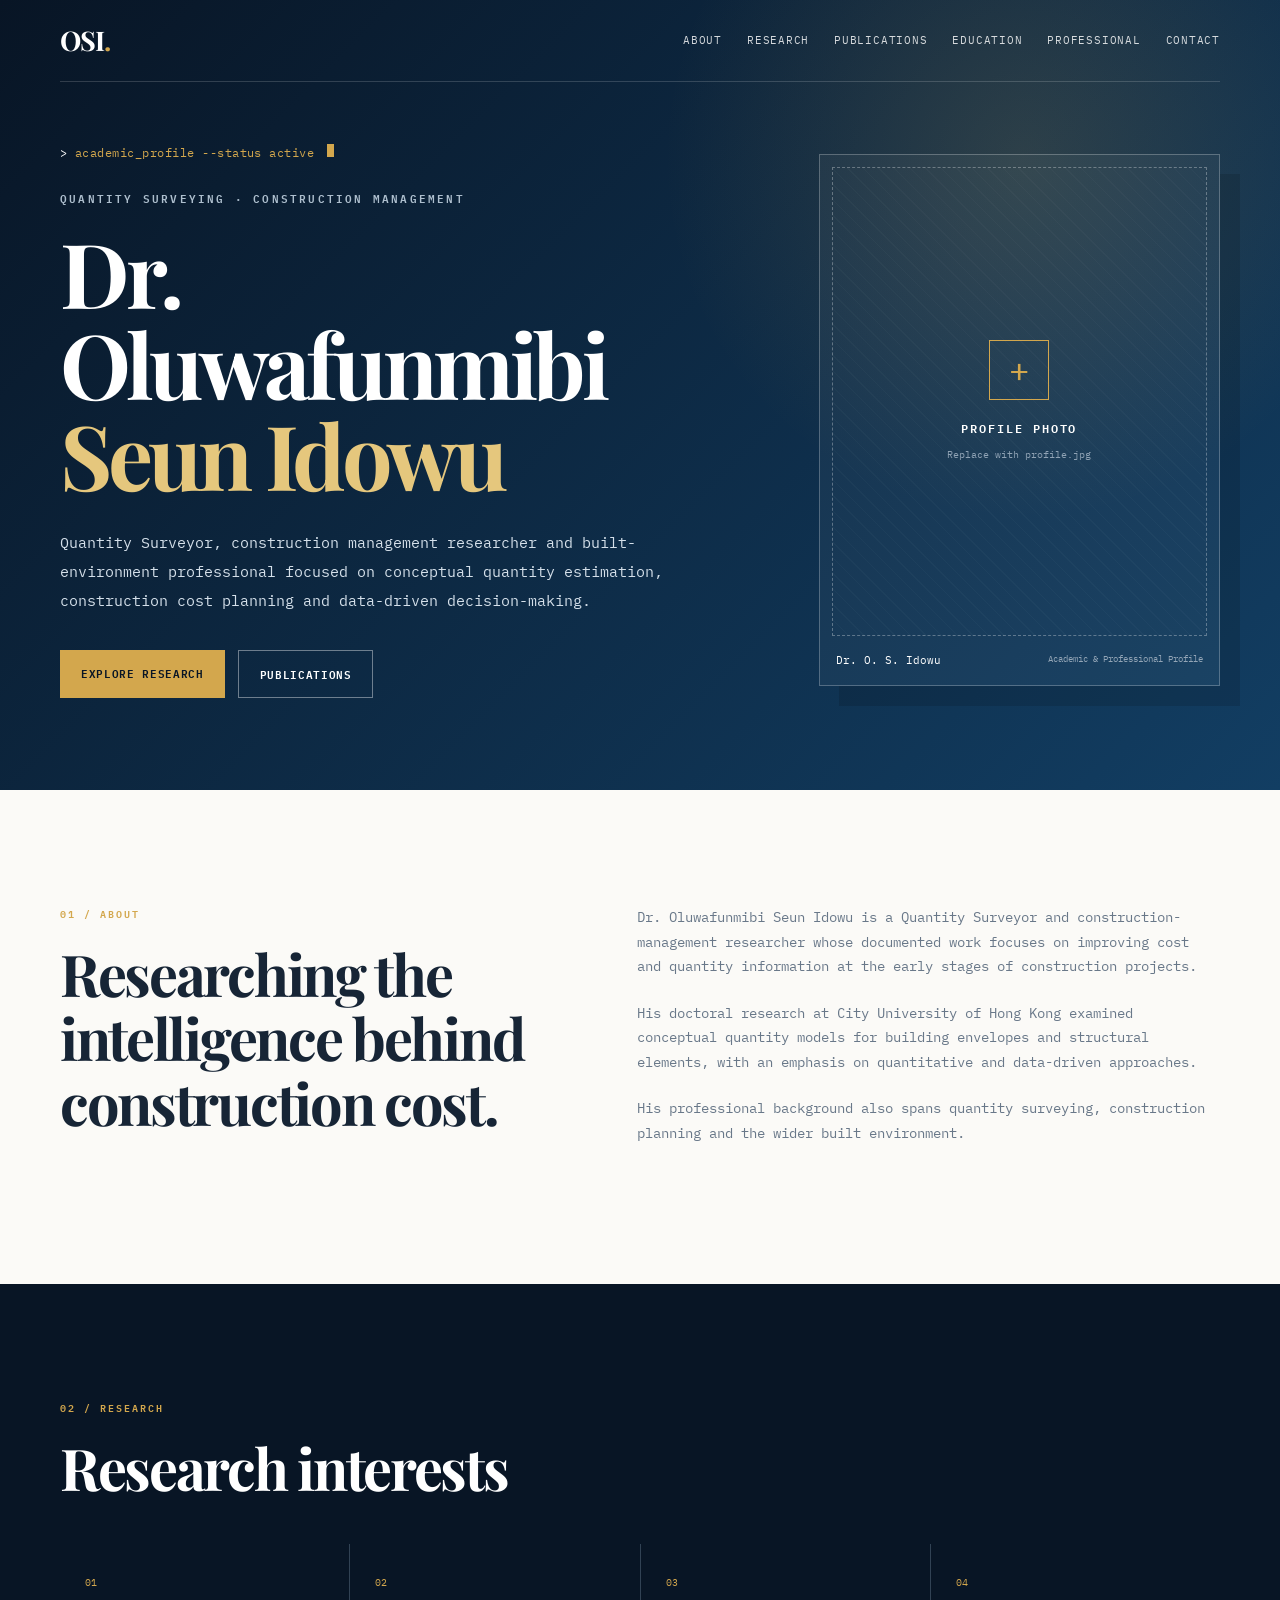
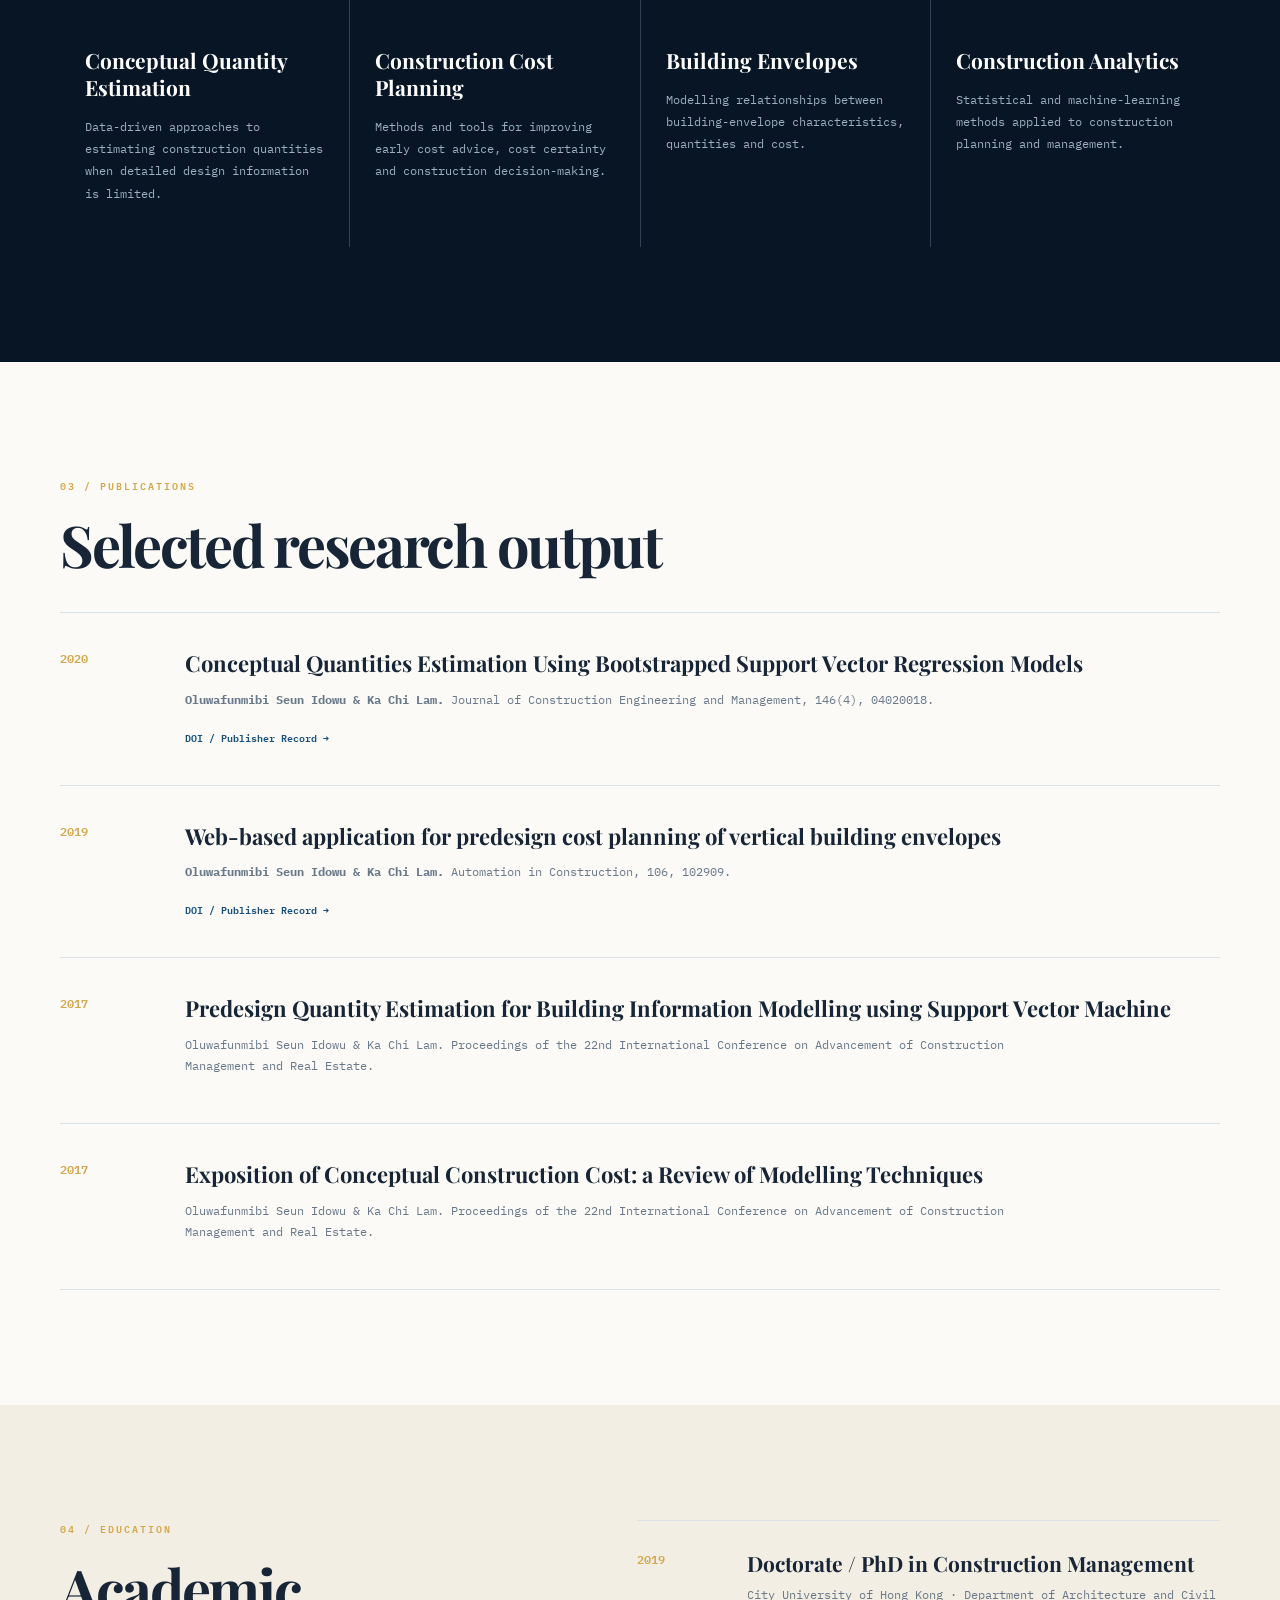
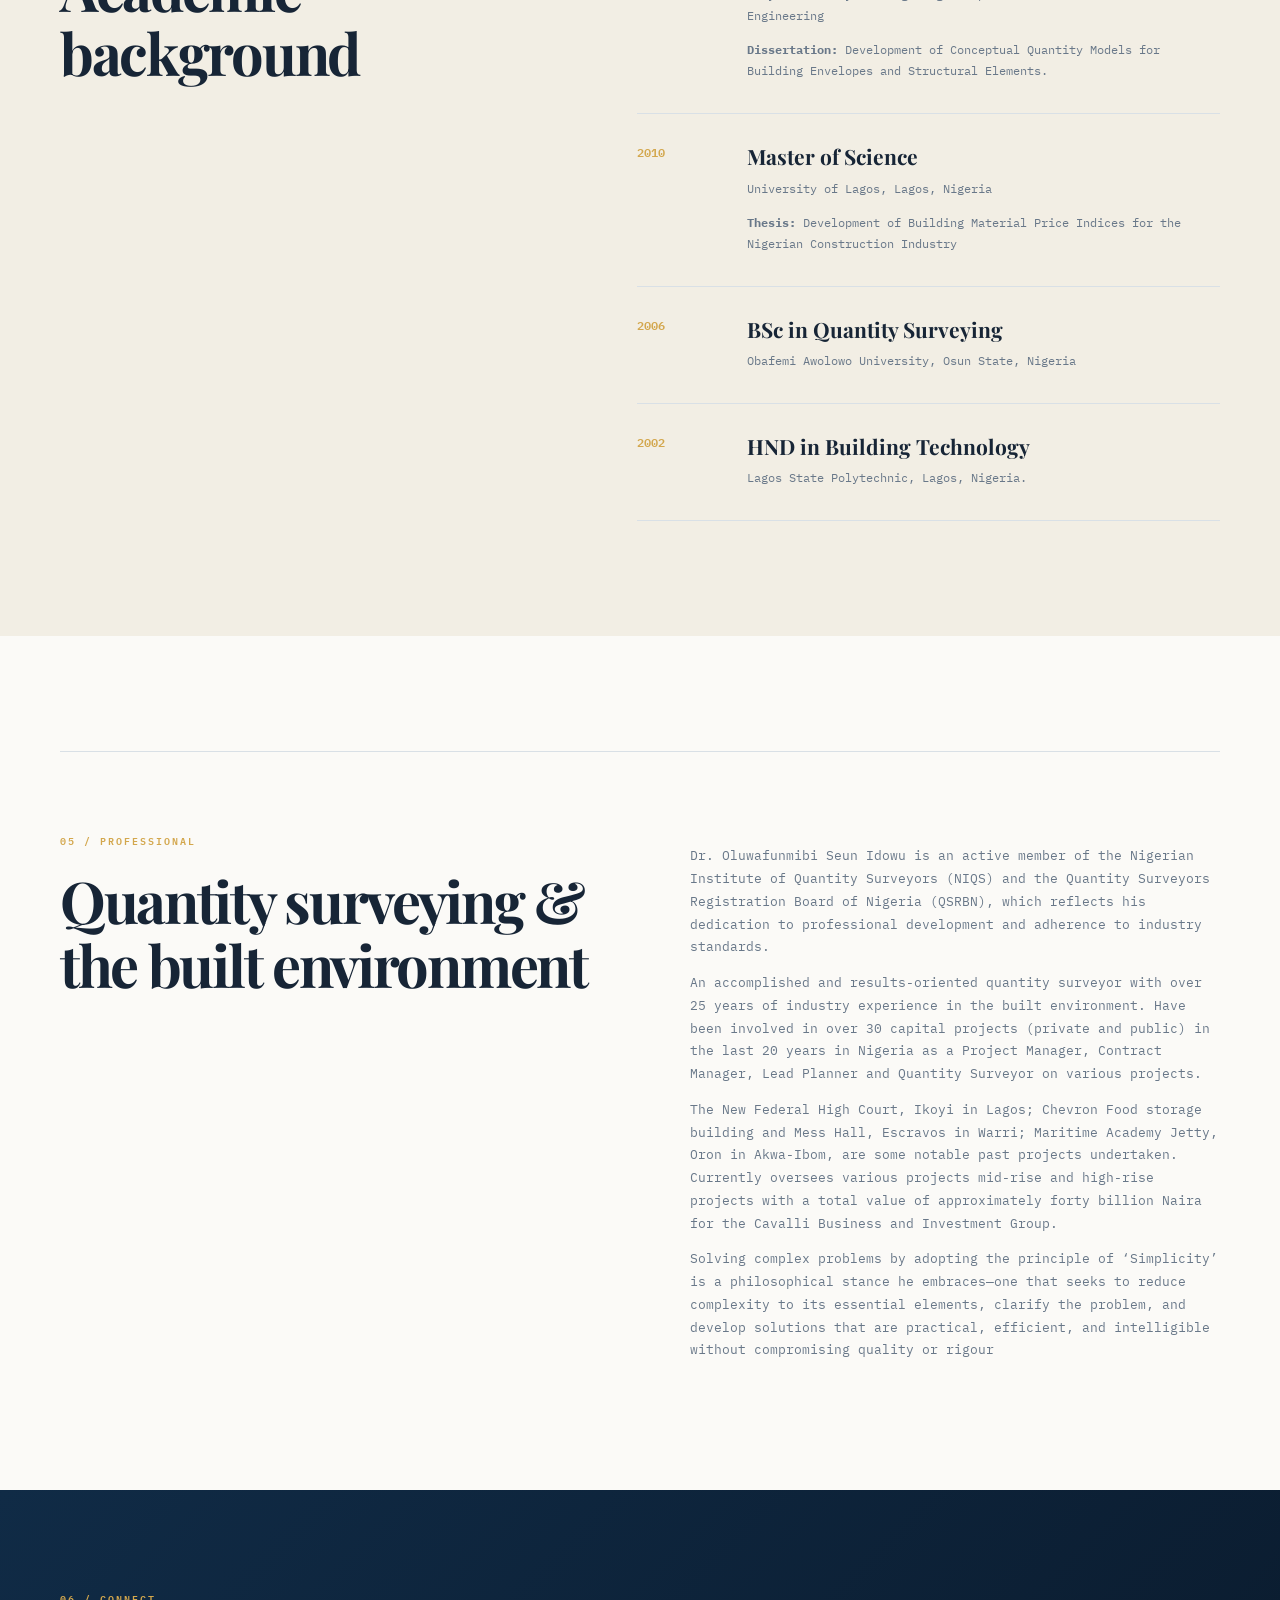
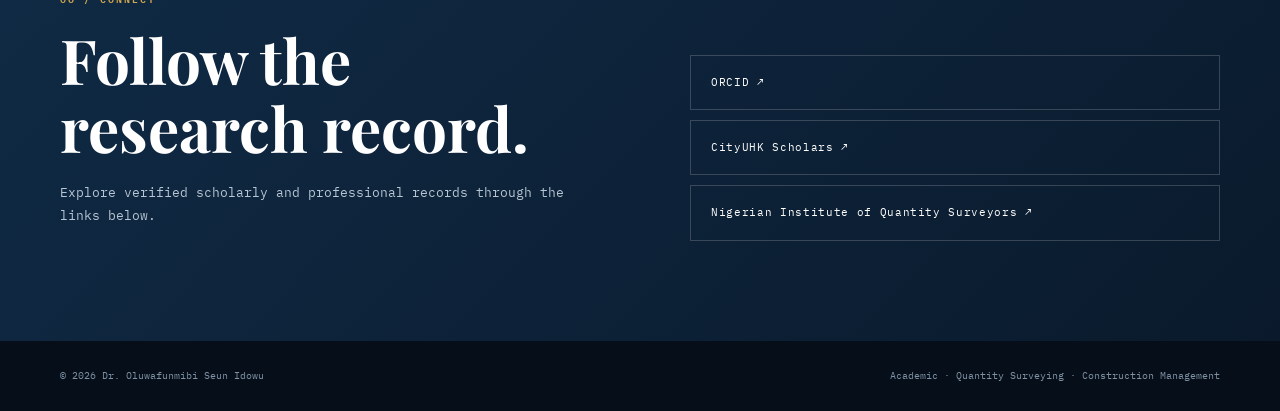
<file: index.html>
<!DOCTYPE html>
<html lang="en">
<head>
    <meta charset="UTF-8">
    <meta name="viewport" content="width=device-width, initial-scale=1.0">

    <meta name="description"
          content="Dr. Oluwafunmibi Seun Idowu — Quantity Surveyor, construction management researcher and built-environment professional.">

    <title>Dr. Oluwafunmibi Seun Idowu | Academic Profile</title>

    <!-- Google Fonts -->
    <link rel="preconnect" href="https://fonts.googleapis.com">
    <link rel="preconnect" href="https://fonts.gstatic.com" crossorigin>

    <link href="https://fonts.googleapis.com/css2?family=IBM+Plex+Mono:wght@400;500;600&family=Playfair+Display:wght@500;600;700&display=swap"
          rel="stylesheet">

    <link rel="stylesheet" href="styles.css">
</head>

<body>

<!-- =========================================================
     NAVIGATION
========================================================= -->

<header class="site-header">

    <div class="container nav">

        <a href="#home" class="logo">
            OSI<span>.</span>
        </a>

        <nav class="navigation">

            <a href="#about">About</a>
            <a href="#research">Research</a>
            <a href="#publications">Publications</a>
            <a href="#education">Education</a>
            <a href="#professional">Professional</a>
            <a href="#contact">Contact</a>

        </nav>

    </div>

</header>


<!-- =========================================================
     HERO
========================================================= -->

<section id="home" class="hero">

    <div class="container hero-grid">

        <div class="hero-content">

            <div class="terminal">
                <span class="terminal-symbol">&gt;</span>
                academic_profile --status active
                <span class="cursor"></span>
            </div>

            <p class="eyebrow">
                QUANTITY SURVEYING · CONSTRUCTION MANAGEMENT
            </p>

            <h1>
                Dr. Oluwafunmibi
                <span>Seun Idowu</span>
            </h1>

            <p class="hero-description">

                Quantity Surveyor, construction management researcher and
                built-environment professional focused on conceptual quantity
                estimation, construction cost planning and data-driven
                decision-making.

            </p>

            <div class="hero-buttons">

                <a href="#research" class="button button-primary">
                    Explore Research
                </a>

                <a href="#publications" class="button button-secondary">
                    Publications
                </a>

            </div>

        </div>


        <!-- PROFILE IMAGE -->

        <div class="profile-wrapper">

            <div class="profile-card">

                <!--
                    TO ADD YOUR PHOTO:

                    1. Put your image in the same folder as this file.
                    2. Rename it to "profile.jpg".
                    3. Replace the placeholder below with:

                    <img src="profile.jpg"
                         alt="Dr. Oluwafunmibi Seun Idowu"
                         class="profile-image">
                -->

                <div class="photo-placeholder">

                    <div class="photo-plus">
                        +
                    </div>

                    <div class="photo-title">
                        PROFILE PHOTO
                    </div>

                    <div class="photo-subtitle">
                        Replace with profile.jpg
                    </div>

                </div>

                <div class="profile-caption">

                    <span>
                        Dr. O. S. Idowu
                    </span>

                    <small>
                        Academic &amp; Professional Profile
                    </small>

                </div>

            </div>

        </div>

    </div>

</section>


<!-- =========================================================
     ABOUT
========================================================= -->

<section id="about" class="section">

    <div class="container section-grid">

        <div class="section-heading">

            <p class="section-number">
                01 / ABOUT
            </p>

            <h2>
                Researching the intelligence behind construction cost.
            </h2>

        </div>


        <div class="section-text">

            <p>
                Dr. Oluwafunmibi Seun Idowu is a Quantity Surveyor and
                construction-management researcher whose documented work
                focuses on improving cost and quantity information at the
                early stages of construction projects.
            </p>

            <p>
                His doctoral research at City University of Hong Kong examined
                conceptual quantity models for building envelopes and
                structural elements, with an emphasis on quantitative and
                data-driven approaches.
            </p>

            <p>
                His professional background also spans quantity surveying,
                construction planning and the wider built environment.
            </p>

        </div>

    </div>

</section>


<!-- =========================================================
     RESEARCH
========================================================= -->

<section id="research" class="section research-section">

    <div class="container">

        <p class="section-number">
            02 / RESEARCH
        </p>

        <h2>
            Research interests
        </h2>


        <div class="research-grid">


            <article class="research-card">

                <div class="research-number">
                    01
                </div>

                <h3>
                    Conceptual Quantity Estimation
                </h3>

                <p>
                    Data-driven approaches to estimating construction
                    quantities when detailed design information is limited.
                </p>

            </article>


            <article class="research-card">

                <div class="research-number">
                    02
                </div>

                <h3>
                    Construction Cost Planning
                </h3>

                <p>
                    Methods and tools for improving early cost advice,
                    cost certainty and construction decision-making.
                </p>

            </article>


            <article class="research-card">

                <div class="research-number">
                    03
                </div>

                <h3>
                    Building Envelopes
                </h3>

                <p>
                    Modelling relationships between building-envelope
                    characteristics, quantities and cost.
                </p>

            </article>


            <article class="research-card">

                <div class="research-number">
                    04
                </div>

                <h3>
                    Construction Analytics
                </h3>

                <p>
                    Statistical and machine-learning methods applied to
                    construction planning and management.
                </p>

            </article>

        </div>

    </div>

</section>


<!-- =========================================================
     PUBLICATIONS
========================================================= -->

<section id="publications" class="section">

    <div class="container">

        <p class="section-number">
            03 / PUBLICATIONS
        </p>

        <h2>
            Selected research output
        </h2>


        <div class="publication-list">


            <article class="publication">

                <div class="publication-year">
                    2020
                </div>

                <div class="publication-content">

                    <h3>
                        Conceptual Quantities Estimation Using
                        Bootstrapped Support Vector Regression Models
                    </h3>

                    <p>
                        <strong>
                            Oluwafunmibi Seun Idowu &amp; Ka Chi Lam.
                        </strong>

                        Journal of Construction Engineering and Management,
                        146(4), 04020018.
                    </p>

                    <a href="https://doi.org/10.1061/(ASCE)CO.1943-7862.0001780"
                       target="_blank"
                       rel="noopener">
                        DOI / Publisher Record →
                    </a>

                </div>

            </article>


            <article class="publication">

                <div class="publication-year">
                    2019
                </div>

                <div class="publication-content">

                    <h3>
                        Web-based application for predesign cost planning
                        of vertical building envelopes
                    </h3>

                    <p>
                        <strong>
                            Oluwafunmibi Seun Idowu &amp; Ka Chi Lam.
                        </strong>

                        Automation in Construction, 106, 102909.
                    </p>

                    <a href="https://doi.org/10.1016/j.autcon.2019.102909"
                       target="_blank"
                       rel="noopener">
                        DOI / Publisher Record →
                    </a>

                </div>

            </article>


            <article class="publication">

                <div class="publication-year">
                    2017
                </div>

                <div class="publication-content">

                    <h3>
                        Predesign Quantity Estimation for Building
                        Information Modelling using Support Vector Machine
                    </h3>

                    <p>
                        Oluwafunmibi Seun Idowu &amp; Ka Chi Lam.
                        Proceedings of the 22nd International Conference
                        on Advancement of Construction Management and
                        Real Estate.
                    </p>

                </div>

            </article>


            <article class="publication">

                <div class="publication-year">
                    2017
                </div>

                <div class="publication-content">

                    <h3>
                        Exposition of Conceptual Construction Cost:
                        a Review of Modelling Techniques
                    </h3>

                    <p>
                        Oluwafunmibi Seun Idowu &amp; Ka Chi Lam.
                        Proceedings of the 22nd International Conference
                        on Advancement of Construction Management and
                        Real Estate.
                    </p>

                </div>

            </article>

        </div>

    </div>

</section>


<!-- =========================================================
     EDUCATION
========================================================= -->

<section id="education" class="section education-section">

    <div class="container section-grid">

        <div class="section-heading">

            <p class="section-number">
                04 / EDUCATION
            </p>

            <h2>
                Academic background
            </h2>

        </div>


        <div class="timeline">


            <div class="timeline-item">

                <div class="timeline-year">
                    2019
                </div>

                <div>

                    <h3>
                        Doctorate / PhD in Construction Management
                    </h3>

                    <p>
                        City University of Hong Kong · Department of
                        Architecture and Civil Engineering
                    </p>

                    <p class="thesis">

                        <strong>Dissertation:</strong>

                        Development of Conceptual Quantity Models for
                        Building Envelopes and Structural Elements.

                    </p>

                </div>

            </div>


            <div class="timeline-item">

                <div class="timeline-year">
                    2010
                </div>

                <div>

                    <h3>
                        Master of Science
                    </h3>

                    <p>
                        University of Lagos, Lagos, Nigeria
                    </p>

                    <p class="thesis">

                        <strong>Thesis:</strong>

                        Development of Building Material Price Indices for the Nigerian Construction Industry

                    </p>

                </div>

            </div>


            <div class="timeline-item">

                <div class="timeline-year">
                    2006
                </div>

                <div>

                    <h3>
                        BSc in Quantity Surveying
                    </h3>

                    <p>
                        Obafemi Awolowo University, Osun State, Nigeria
                    </p>

                </div>

            </div>


            <div class="timeline-item">

                <div class="timeline-year">
                    2002
                </div>

                <div>

                    <h3>
                        HND in Building Technology
                    </h3>

                    <p>
                        Lagos State Polytechnic, Lagos, Nigeria.
                    </p>

                </div>

            </div>


        </div>

    </div>

</section>


<!-- =========================================================
     PROFESSIONAL
========================================================= -->

<section id="professional" class="section">

    <div class="container professional-grid">

        <div>

            <p class="section-number">
                05 / PROFESSIONAL
            </p>

            <h2>
                Quantity surveying &amp; the built environment
            </h2>

        </div>


        <div class="professional-text">

            <p>
                Dr. Oluwafunmibi Seun Idowu is an active member of the Nigerian Institute of Quantity Surveyors (NIQS)
                and the Quantity Surveyors Registration Board of Nigeria (QSRBN), which reflects his dedication to professional development 
                and adherence to industry standards.
            </p>

            <p>
                An accomplished and results-oriented quantity surveyor with over 25 years of industry experience in the built environment.
                Have been involved in over 30 capital projects (private and public) in the last 20 years in Nigeria as a Project Manager, 
                Contract Manager, Lead Planner and Quantity Surveyor on various projects. 
            </p>

            <p>
                The New Federal High Court, Ikoyi in Lagos; Chevron Food storage building and Mess Hall, Escravos in Warri; 
                Maritime Academy Jetty, Oron in Akwa-Ibom, are some notable past projects undertaken. 
                Currently oversees various projects mid-rise and high-rise projects with a total value of approximately forty billion Naira 
                for the Cavalli Business and Investment Group. 
            </p>

            <p>
                Solving complex problems by adopting the principle of ‘Simplicity’ is a philosophical stance 
                he embraces—one that seeks to reduce complexity to its essential elements, clarify the problem, 
                and develop solutions that are practical, efficient, and intelligible without compromising quality or rigour
            </p>

        </div>

    </div>

</section>


<!-- =========================================================
     CONTACT
========================================================= -->

<section id="contact" class="contact-section">

    <div class="container contact-grid">

        <div>

            <p class="section-number">
                06 / CONNECT
            </p>

            <h2>
                Follow the research record.
            </h2>

            <p>
                Explore verified scholarly and professional records
                through the links below.
            </p>

        </div>


        <div class="contact-links">

            <a href="https://orcid.org/0000-0002-5264-513X"
               target="_blank"
               rel="noopener">
                ORCID ↗
            </a>

            <a href="https://scholars.cityu.edu.hk/en/persons/osidowu2/"
               target="_blank"
               rel="noopener">
                CityUHK Scholars ↗
            </a>

            <a href="https://niqs.org.ng/"
               target="_blank"
               rel="noopener">
                Nigerian Institute of Quantity Surveyors ↗
            </a>

        </div>

    </div>

</section>


<!-- =========================================================
     FOOTER
========================================================= -->

<footer>

    <div class="container footer">

        <span>
            © <span id="year"></span>
            Dr. Oluwafunmibi Seun Idowu
        </span>

        <span>
            Academic · Quantity Surveying · Construction Management
        </span>

    </div>

</footer>


<script>

    document.getElementById("year").textContent =
        new Date().getFullYear();

</script>

</body>
</html>
</file>
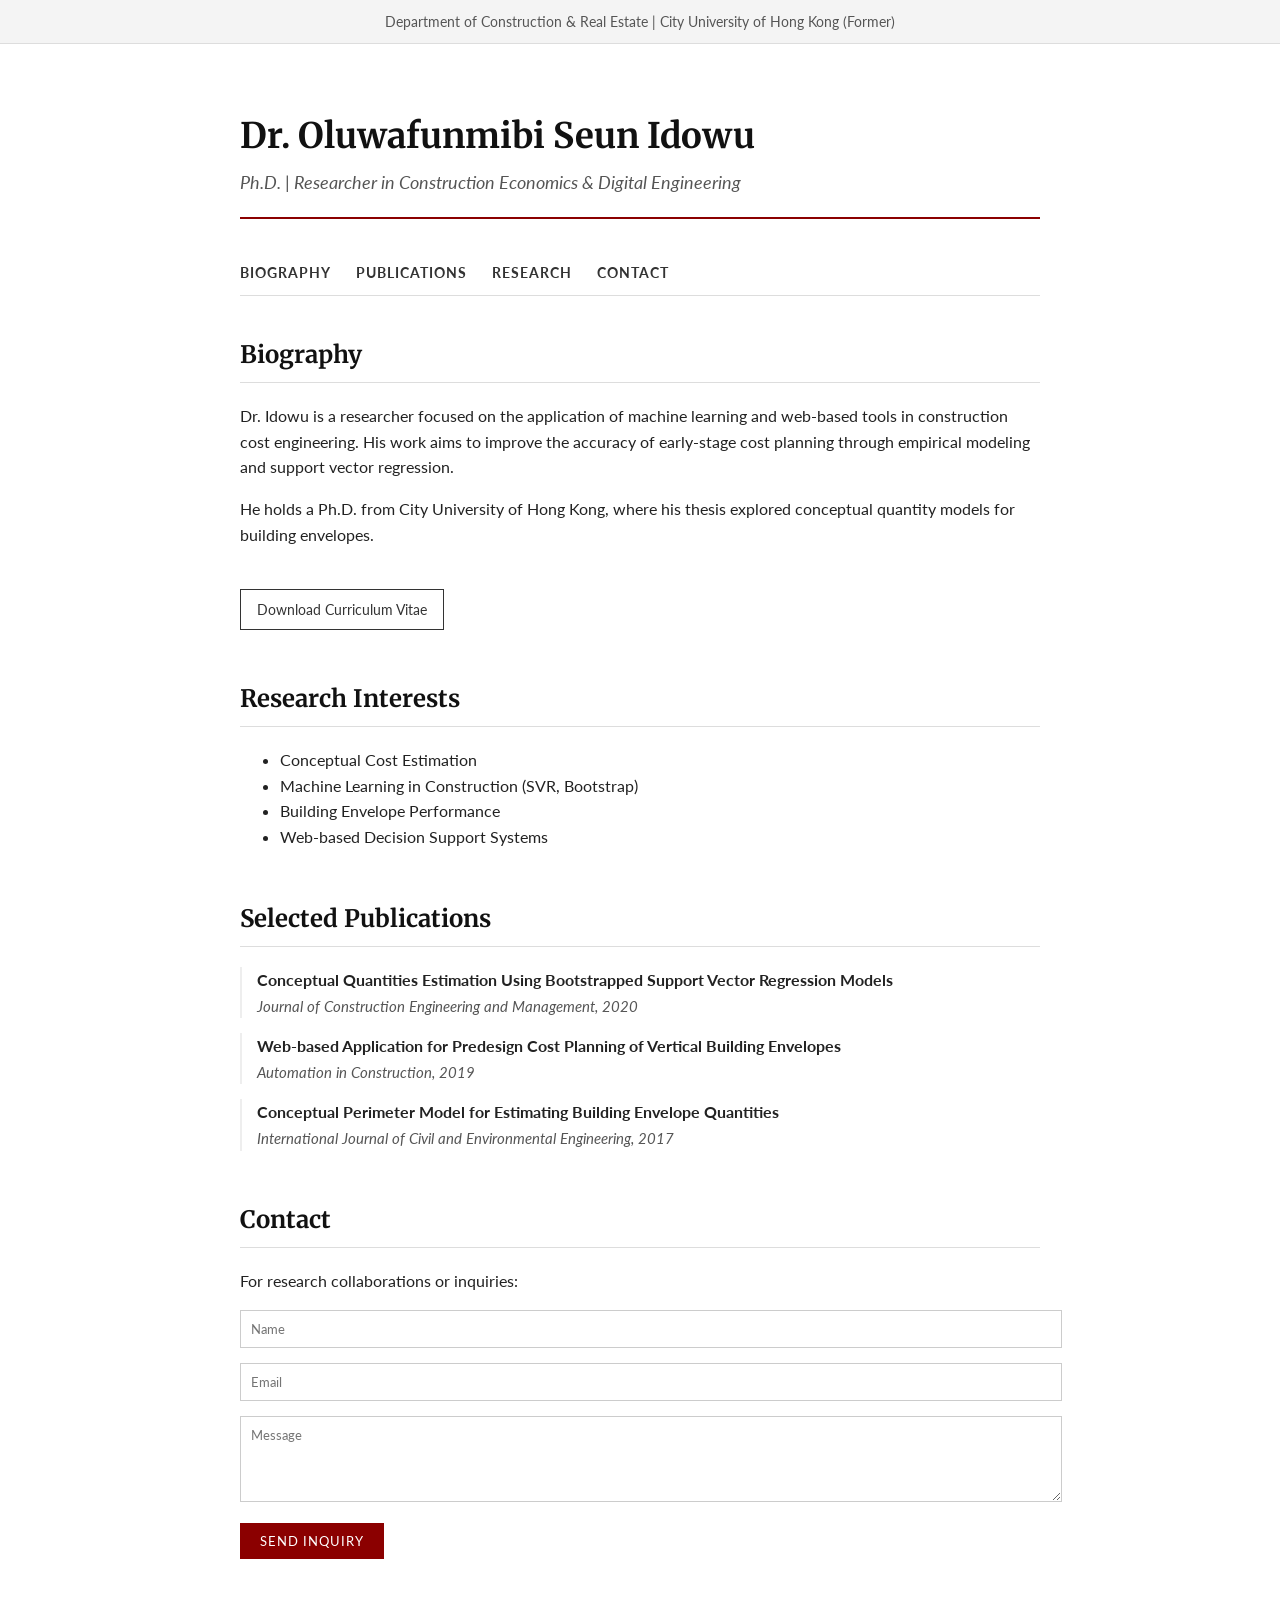
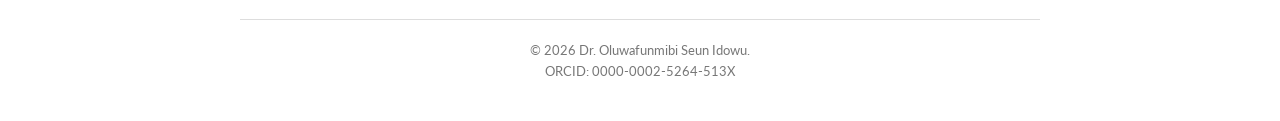
<file: 1index.html>
<!DOCTYPE html>
<html lang="en">
<head>
    <meta charset="UTF-8">
    <meta name="viewport" content="width=device-width, initial-scale=1.0">
    <title>Dr. Oluwafunmibi Seun Idowu</title>
    <link href="https://fonts.googleapis.com/css2?family=Merriweather:ital,wght@0,300;0,400;0,700;1,400&family=Lato:wght@300;400;700&display=swap" rel="stylesheet">
    <style>
        :root {
            --text-color: #222;
            --accent-color: #8b0000; /* Deep Academic Red */
            --bg-color: #fff;
            --border-color: #ddd;
        }

        body {
            font-family: 'Lato', sans-serif;
            color: var(--text-color);
            background: var(--bg-color);
            line-height: 1.6;
            margin: 0;
            padding: 0;
        }

        h1, h2, h3 {
            font-family: 'Merriweather', serif;
            color: #111;
        }

        /* Simple Top Bar */
        .top-bar {
            background: #f4f4f4;
            border-bottom: 1px solid var(--border-color);
            padding: 10px 0;
            text-align: center;
            font-size: 0.9em;
            color: #555;
        }

        .container {
            max-width: 800px; /* Narrower for better reading */
            margin: 0 auto;
            padding: 40px 20px;
        }

        header {
            text-align: left;
            border-bottom: 2px solid var(--accent-color);
            padding-bottom: 20px;
            margin-bottom: 40px;
        }

        header h1 {
            font-size: 2.2em;
            margin-bottom: 5px;
        }

        header .subtitle {
            font-size: 1.1em;
            color: #555;
            font-style: italic;
        }

        nav {
            margin-bottom: 40px;
        }

        nav ul {
            list-style: none;
            padding: 0;
            display: flex;
            gap: 25px;
            border-bottom: 1px solid var(--border-color);
            padding-bottom: 10px;
        }

        nav a {
            text-decoration: none;
            color: #333;
            font-weight: bold;
            text-transform: uppercase;
            font-size: 0.85em;
            letter-spacing: 1px;
        }

        nav a:hover {
            color: var(--accent-color);
        }

        section {
            margin-bottom: 50px;
        }

        h2 {
            font-size: 1.5em;
            border-bottom: 1px solid var(--border-color);
            padding-bottom: 8px;
            margin-bottom: 20px;
        }

        .pub-list {
            list-style: none;
            padding: 0;
        }

        .pub-list li {
            margin-bottom: 15px;
            padding-left: 15px;
            border-left: 2px solid #eee;
        }

        .pub-title {
            font-weight: bold;
            display: block;
        }

        .pub-journal {
            font-style: italic;
            color: #555;
            font-size: 0.95em;
        }

        .btn-classic {
            display: inline-block;
            border: 1px solid #333;
            padding: 8px 16px;
            text-decoration: none;
            color: #333;
            font-size: 0.9em;
            transition: all 0.2s;
        }

        .btn-classic:hover {
            background: #333;
            color: white;
        }

        form input, form textarea {
            width: 100%;
            padding: 10px;
            margin-bottom: 15px;
            border: 1px solid #ccc;
            font-family: 'Lato', sans-serif;
        }

        form button {
            background: var(--accent-color);
            color: white;
            border: none;
            padding: 10px 20px;
            cursor: pointer;
            font-family: 'Lato', sans-serif;
            text-transform: uppercase;
            font-size: 0.8em;
            letter-spacing: 1px;
        }

        footer {
            text-align: center;
            font-size: 0.8em;
            color: #777;
            margin-top: 60px;
            padding-top: 20px;
            border-top: 1px solid var(--border-color);
        }
    </style>
</head>
<body>

    <div class="top-bar">
        Department of Construction & Real Estate | City University of Hong Kong (Former)
    </div>

    <div class="container">
        <header>
            <h1>Dr. Oluwafunmibi Seun Idowu</h1>
            <div class="subtitle">Ph.D. | Researcher in Construction Economics & Digital Engineering</div>
        </header>
        
        <nav>
            <ul>
                <li><a href="#about">Biography</a></li>
                <li><a href="#publications">Publications</a></li>
                <li><a href="#research">Research</a></li>
                <li><a href="#contact">Contact</a></li>
            </ul>
        </nav>
        
        <section id="about">
            <h2>Biography</h2>
            <p>Dr. Idowu is a researcher focused on the application of machine learning and web-based tools in construction cost engineering. His work aims to improve the accuracy of early-stage cost planning through empirical modeling and support vector regression.</p>
            <p>He holds a Ph.D. from City University of Hong Kong, where his thesis explored conceptual quantity models for building envelopes.</p>
            <br>
            <a href="#" class="btn-classic">Download Curriculum Vitae</a>
        </section>
        
        <section id="research">
            <h2>Research Interests</h2>
            <ul>
                <li>Conceptual Cost Estimation</li>
                <li>Machine Learning in Construction (SVR, Bootstrap)</li>
                <li>Building Envelope Performance</li>
                <li>Web-based Decision Support Systems</li>
            </ul>
        </section>

        <section id="publications">
            <h2>Selected Publications</h2>
            <ul class="pub-list">
                <li>
                    <span class="pub-title">Conceptual Quantities Estimation Using Bootstrapped Support Vector Regression Models</span>
                    <span class="pub-journal">Journal of Construction Engineering and Management, 2020</span>
                </li>
                <li>
                    <span class="pub-title">Web-based Application for Predesign Cost Planning of Vertical Building Envelopes</span>
                    <span class="pub-journal">Automation in Construction, 2019</span>
                </li>
                <li>
                    <span class="pub-title">Conceptual Perimeter Model for Estimating Building Envelope Quantities</span>
                    <span class="pub-journal">International Journal of Civil and Environmental Engineering, 2017</span>
                </li>
            </ul>
        </section>
        
        <section id="contact">
            <h2>Contact</h2>
            <p>For research collaborations or inquiries:</p>
            <form action="https://formspree.io/f/YOUR_FORM_ID" method="POST">
                <input type="text" name="name" placeholder="Name">
                <input type="email" name="email" placeholder="Email">
                <textarea name="message" rows="4" placeholder="Message"></textarea>
                <button type="submit">Send Inquiry</button>
            </form>
        </section>

        <footer>
            &copy; 2026 Dr. Oluwafunmibi Seun Idowu. 
            <br>ORCID: 0000-0002-5264-513X
        </footer>
    </div>

</body>
</html>
</file>
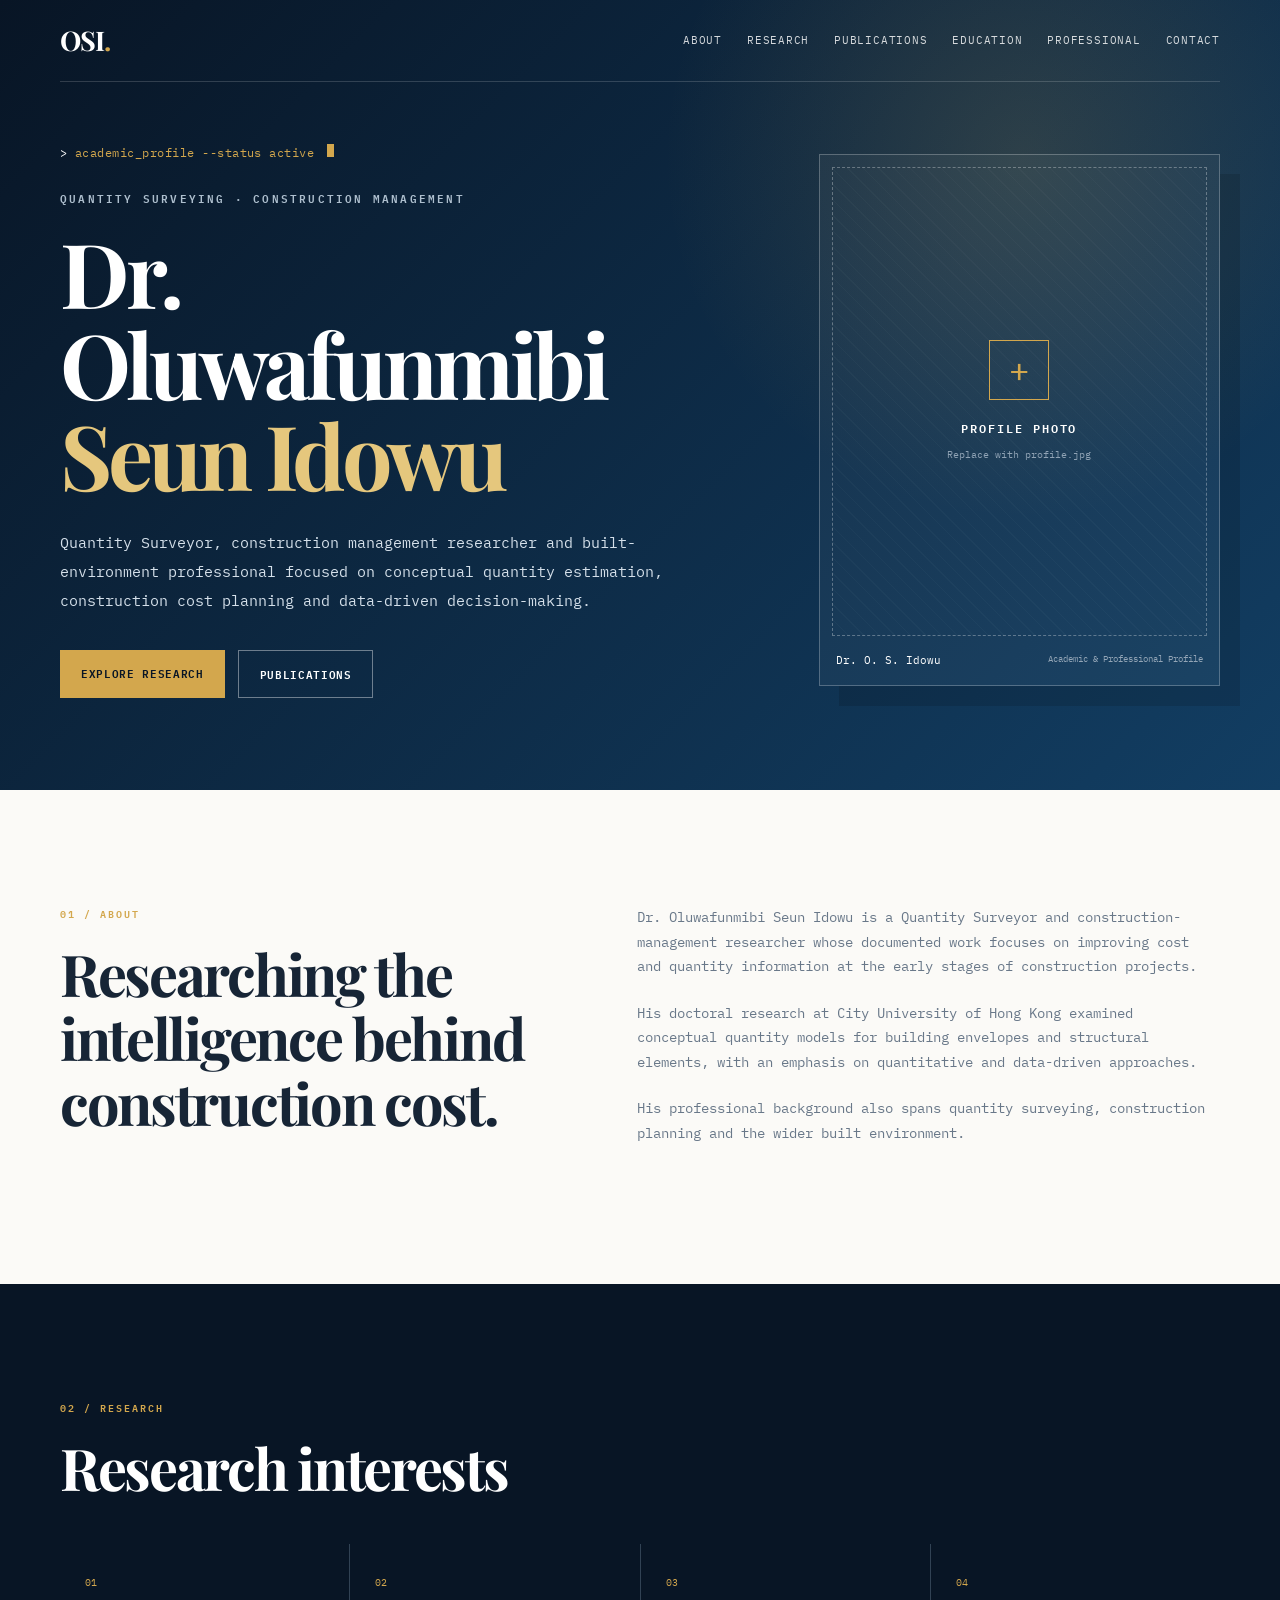
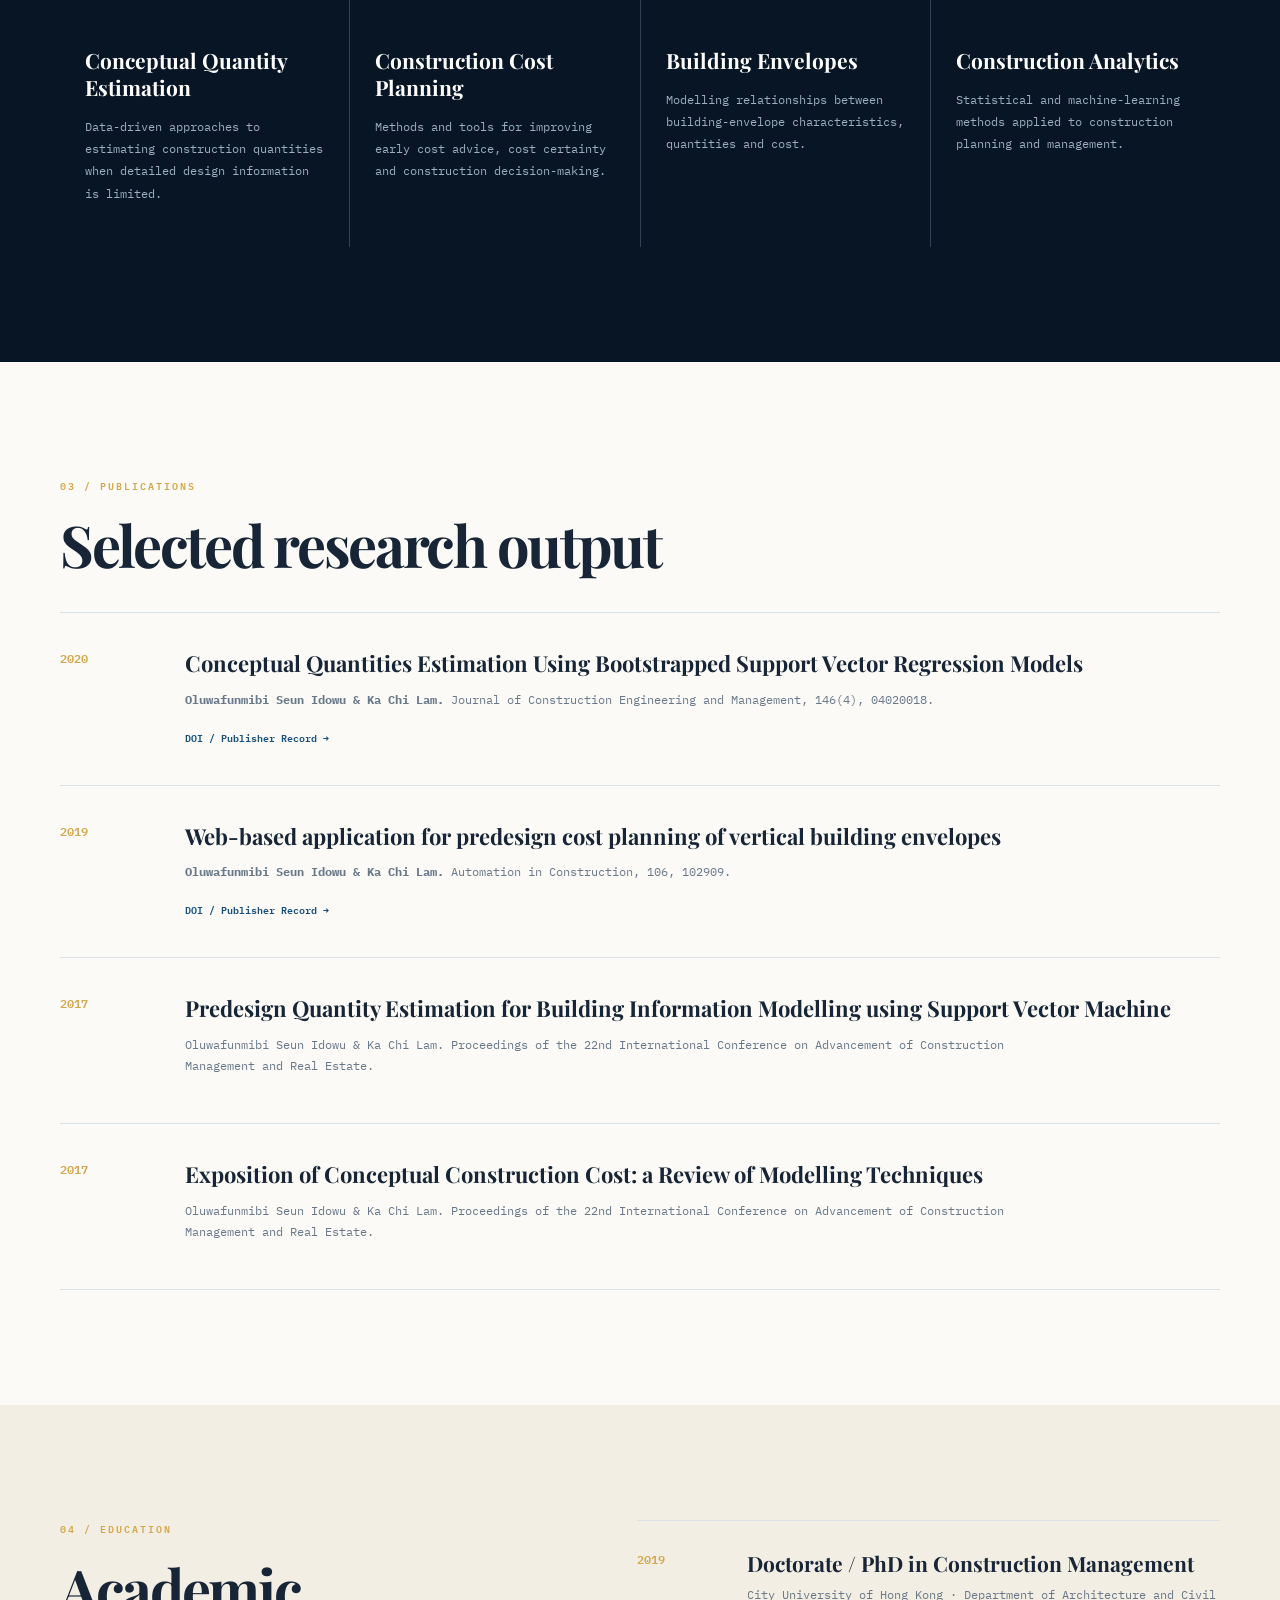
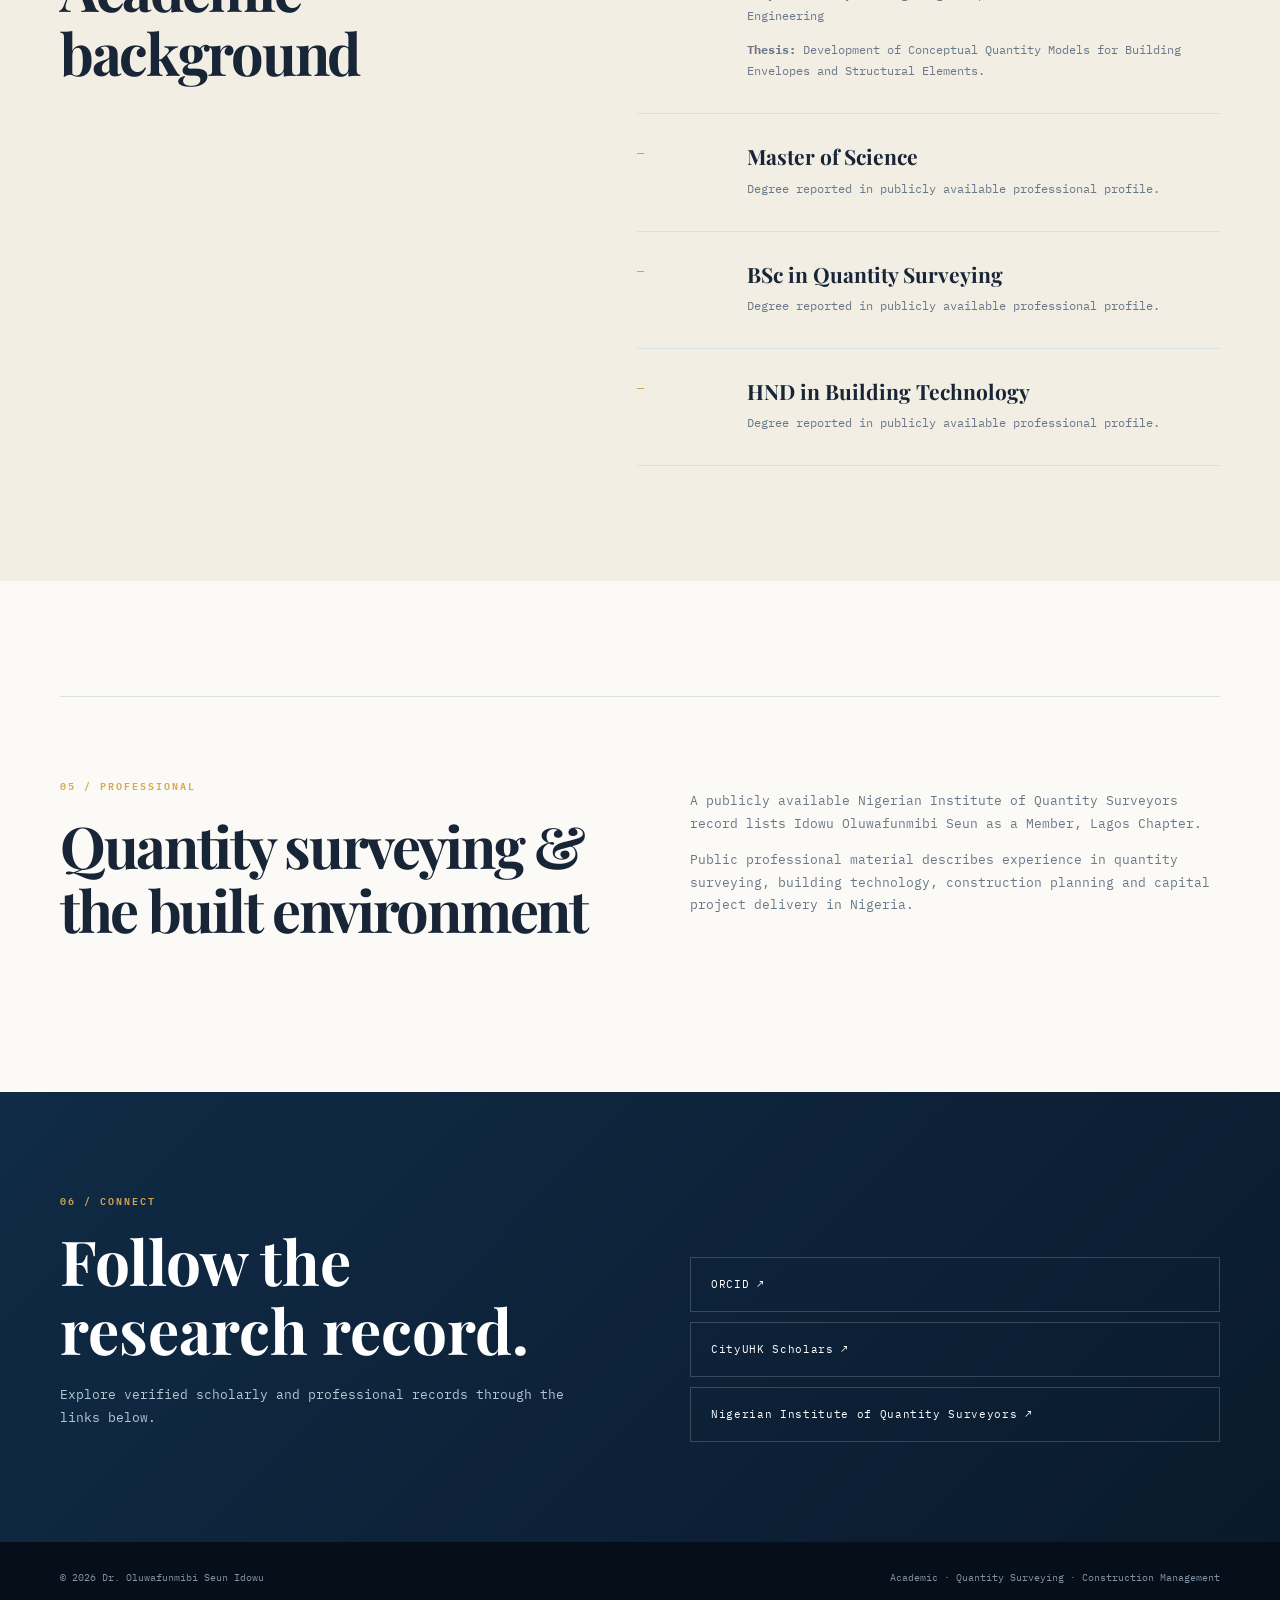
<file: 2index.html>
<!DOCTYPE html>
<html lang="en">
<head>
    <meta charset="UTF-8">
    <meta name="viewport" content="width=device-width, initial-scale=1.0">

    <meta name="description"
          content="Dr. Oluwafunmibi Seun Idowu — Quantity Surveyor, construction management researcher and built-environment professional.">

    <title>Dr. Oluwafunmibi Seun Idowu | Academic Profile</title>

    <!-- Google Fonts -->
    <link rel="preconnect" href="https://fonts.googleapis.com">
    <link rel="preconnect" href="https://fonts.gstatic.com" crossorigin>

    <link href="https://fonts.googleapis.com/css2?family=IBM+Plex+Mono:wght@400;500;600&family=Playfair+Display:wght@500;600;700&display=swap"
          rel="stylesheet">

    <link rel="stylesheet" href="styles.css">
</head>

<body>

<!-- =========================================================
     NAVIGATION
========================================================= -->

<header class="site-header">

    <div class="container nav">

        <a href="#home" class="logo">
            OSI<span>.</span>
        </a>

        <nav class="navigation">

            <a href="#about">About</a>
            <a href="#research">Research</a>
            <a href="#publications">Publications</a>
            <a href="#education">Education</a>
            <a href="#professional">Professional</a>
            <a href="#contact">Contact</a>

        </nav>

    </div>

</header>


<!-- =========================================================
     HERO
========================================================= -->

<section id="home" class="hero">

    <div class="container hero-grid">

        <div class="hero-content">

            <div class="terminal">
                <span class="terminal-symbol">&gt;</span>
                academic_profile --status active
                <span class="cursor"></span>
            </div>

            <p class="eyebrow">
                QUANTITY SURVEYING · CONSTRUCTION MANAGEMENT
            </p>

            <h1>
                Dr. Oluwafunmibi
                <span>Seun Idowu</span>
            </h1>

            <p class="hero-description">

                Quantity Surveyor, construction management researcher and
                built-environment professional focused on conceptual quantity
                estimation, construction cost planning and data-driven
                decision-making.

            </p>

            <div class="hero-buttons">

                <a href="#research" class="button button-primary">
                    Explore Research
                </a>

                <a href="#publications" class="button button-secondary">
                    Publications
                </a>

            </div>

        </div>


        <!-- PROFILE IMAGE -->

        <div class="profile-wrapper">

            <div class="profile-card">

                <!--
                    TO ADD YOUR PHOTO:

                    1. Put your image in the same folder as this file.
                    2. Rename it to "profile.jpg".
                    3. Replace the placeholder below with:

                    <img src="profile.jpg"
                         alt="Dr. Oluwafunmibi Seun Idowu"
                         class="profile-image">
                -->

                <div class="photo-placeholder">

                    <div class="photo-plus">
                        +
                    </div>

                    <div class="photo-title">
                        PROFILE PHOTO
                    </div>

                    <div class="photo-subtitle">
                        Replace with profile.jpg
                    </div>

                </div>

                <div class="profile-caption">

                    <span>
                        Dr. O. S. Idowu
                    </span>

                    <small>
                        Academic &amp; Professional Profile
                    </small>

                </div>

            </div>

        </div>

    </div>

</section>


<!-- =========================================================
     ABOUT
========================================================= -->

<section id="about" class="section">

    <div class="container section-grid">

        <div class="section-heading">

            <p class="section-number">
                01 / ABOUT
            </p>

            <h2>
                Researching the intelligence behind construction cost.
            </h2>

        </div>


        <div class="section-text">

            <p>
                Dr. Oluwafunmibi Seun Idowu is a Quantity Surveyor and
                construction-management researcher whose documented work
                focuses on improving cost and quantity information at the
                early stages of construction projects.
            </p>

            <p>
                His doctoral research at City University of Hong Kong examined
                conceptual quantity models for building envelopes and
                structural elements, with an emphasis on quantitative and
                data-driven approaches.
            </p>

            <p>
                His professional background also spans quantity surveying,
                construction planning and the wider built environment.
            </p>

        </div>

    </div>

</section>


<!-- =========================================================
     RESEARCH
========================================================= -->

<section id="research" class="section research-section">

    <div class="container">

        <p class="section-number">
            02 / RESEARCH
        </p>

        <h2>
            Research interests
        </h2>


        <div class="research-grid">


            <article class="research-card">

                <div class="research-number">
                    01
                </div>

                <h3>
                    Conceptual Quantity Estimation
                </h3>

                <p>
                    Data-driven approaches to estimating construction
                    quantities when detailed design information is limited.
                </p>

            </article>


            <article class="research-card">

                <div class="research-number">
                    02
                </div>

                <h3>
                    Construction Cost Planning
                </h3>

                <p>
                    Methods and tools for improving early cost advice,
                    cost certainty and construction decision-making.
                </p>

            </article>


            <article class="research-card">

                <div class="research-number">
                    03
                </div>

                <h3>
                    Building Envelopes
                </h3>

                <p>
                    Modelling relationships between building-envelope
                    characteristics, quantities and cost.
                </p>

            </article>


            <article class="research-card">

                <div class="research-number">
                    04
                </div>

                <h3>
                    Construction Analytics
                </h3>

                <p>
                    Statistical and machine-learning methods applied to
                    construction planning and management.
                </p>

            </article>

        </div>

    </div>

</section>


<!-- =========================================================
     PUBLICATIONS
========================================================= -->

<section id="publications" class="section">

    <div class="container">

        <p class="section-number">
            03 / PUBLICATIONS
        </p>

        <h2>
            Selected research output
        </h2>


        <div class="publication-list">


            <article class="publication">

                <div class="publication-year">
                    2020
                </div>

                <div class="publication-content">

                    <h3>
                        Conceptual Quantities Estimation Using
                        Bootstrapped Support Vector Regression Models
                    </h3>

                    <p>
                        <strong>
                            Oluwafunmibi Seun Idowu &amp; Ka Chi Lam.
                        </strong>

                        Journal of Construction Engineering and Management,
                        146(4), 04020018.
                    </p>

                    <a href="https://doi.org/10.1061/(ASCE)CO.1943-7862.0001780"
                       target="_blank"
                       rel="noopener">
                        DOI / Publisher Record →
                    </a>

                </div>

            </article>


            <article class="publication">

                <div class="publication-year">
                    2019
                </div>

                <div class="publication-content">

                    <h3>
                        Web-based application for predesign cost planning
                        of vertical building envelopes
                    </h3>

                    <p>
                        <strong>
                            Oluwafunmibi Seun Idowu &amp; Ka Chi Lam.
                        </strong>

                        Automation in Construction, 106, 102909.
                    </p>

                    <a href="https://doi.org/10.1016/j.autcon.2019.102909"
                       target="_blank"
                       rel="noopener">
                        DOI / Publisher Record →
                    </a>

                </div>

            </article>


            <article class="publication">

                <div class="publication-year">
                    2017
                </div>

                <div class="publication-content">

                    <h3>
                        Predesign Quantity Estimation for Building
                        Information Modelling using Support Vector Machine
                    </h3>

                    <p>
                        Oluwafunmibi Seun Idowu &amp; Ka Chi Lam.
                        Proceedings of the 22nd International Conference
                        on Advancement of Construction Management and
                        Real Estate.
                    </p>

                </div>

            </article>


            <article class="publication">

                <div class="publication-year">
                    2017
                </div>

                <div class="publication-content">

                    <h3>
                        Exposition of Conceptual Construction Cost:
                        a Review of Modelling Techniques
                    </h3>

                    <p>
                        Oluwafunmibi Seun Idowu &amp; Ka Chi Lam.
                        Proceedings of the 22nd International Conference
                        on Advancement of Construction Management and
                        Real Estate.
                    </p>

                </div>

            </article>

        </div>

    </div>

</section>


<!-- =========================================================
     EDUCATION
========================================================= -->

<section id="education" class="section education-section">

    <div class="container section-grid">

        <div class="section-heading">

            <p class="section-number">
                04 / EDUCATION
            </p>

            <h2>
                Academic background
            </h2>

        </div>


        <div class="timeline">


            <div class="timeline-item">

                <div class="timeline-year">
                    2019
                </div>

                <div>

                    <h3>
                        Doctorate / PhD in Construction Management
                    </h3>

                    <p>
                        City University of Hong Kong · Department of
                        Architecture and Civil Engineering
                    </p>

                    <p class="thesis">

                        <strong>Thesis:</strong>

                        Development of Conceptual Quantity Models for
                        Building Envelopes and Structural Elements.

                    </p>

                </div>

            </div>


            <div class="timeline-item">

                <div class="timeline-year">
                    —
                </div>

                <div>

                    <h3>
                        Master of Science
                    </h3>

                    <p>
                        Degree reported in publicly available
                        professional profile.
                    </p>

                </div>

            </div>


            <div class="timeline-item">

                <div class="timeline-year">
                    —
                </div>

                <div>

                    <h3>
                        BSc in Quantity Surveying
                    </h3>

                    <p>
                        Degree reported in publicly available
                        professional profile.
                    </p>

                </div>

            </div>


            <div class="timeline-item">

                <div class="timeline-year">
                    —
                </div>

                <div>

                    <h3>
                        HND in Building Technology
                    </h3>

                    <p>
                        Degree reported in publicly available
                        professional profile.
                    </p>

                </div>

            </div>


        </div>

    </div>

</section>


<!-- =========================================================
     PROFESSIONAL
========================================================= -->

<section id="professional" class="section">

    <div class="container professional-grid">

        <div>

            <p class="section-number">
                05 / PROFESSIONAL
            </p>

            <h2>
                Quantity surveying &amp; the built environment
            </h2>

        </div>


        <div class="professional-text">

            <p>
                A publicly available Nigerian Institute of Quantity
                Surveyors record lists Idowu Oluwafunmibi Seun as a
                Member, Lagos Chapter.
            </p>

            <p>
                Public professional material describes experience in
                quantity surveying, building technology, construction
                planning and capital project delivery in Nigeria.
            </p>

        </div>

    </div>

</section>


<!-- =========================================================
     CONTACT
========================================================= -->

<section id="contact" class="contact-section">

    <div class="container contact-grid">

        <div>

            <p class="section-number">
                06 / CONNECT
            </p>

            <h2>
                Follow the research record.
            </h2>

            <p>
                Explore verified scholarly and professional records
                through the links below.
            </p>

        </div>


        <div class="contact-links">

            <a href="https://orcid.org/0000-0002-5264-513X"
               target="_blank"
               rel="noopener">
                ORCID ↗
            </a>

            <a href="https://scholars.cityu.edu.hk/en/persons/osidowu2/"
               target="_blank"
               rel="noopener">
                CityUHK Scholars ↗
            </a>

            <a href="https://niqs.org.ng/"
               target="_blank"
               rel="noopener">
                Nigerian Institute of Quantity Surveyors ↗
            </a>

        </div>

    </div>

</section>


<!-- =========================================================
     FOOTER
========================================================= -->

<footer>

    <div class="container footer">

        <span>
            © <span id="year"></span>
            Dr. Oluwafunmibi Seun Idowu
        </span>

        <span>
            Academic · Quantity Surveying · Construction Management
        </span>

    </div>

</footer>


<script>

    document.getElementById("year").textContent =
        new Date().getFullYear();

</script>

</body>
</html>
</file>
<file: styles.css>
/* =========================================================
   DR. IDOWU ACADEMIC WEBSITE
   Modern Academic / Typewriter Aesthetic
========================================================= */

:root {

    --navy: #081525;
    --navy-light: #102b46;
    --blue: #174f7c;

    --gold: #d3a74d;
    --gold-light: #e5c77d;

    --paper: #fbfaf7;
    --cream: #f2eee4;
    --white: #ffffff;

    --ink: #172536;
    --muted: #697889;

    --line: #d9e0e6;

    --mono: "IBM Plex Mono", monospace;
    --serif: "Playfair Display", Georgia, serif;

}


/* =========================================================
   RESET
========================================================= */

* {
    box-sizing: border-box;
}

html {
    scroll-behavior: smooth;
}

body {
    margin: 0;
    background: var(--paper);
    color: var(--ink);

    font-family: var(--mono);
    line-height: 1.75;
}

img {
    max-width: 100%;
    display: block;
}

a {
    color: inherit;
}

.container {
    width: min(1160px, 92%);
    margin: auto;
}


/* =========================================================
   HEADER
========================================================= */

.site-header {

    position: absolute;
    top: 0;
    left: 0;

    width: 100%;

    z-index: 100;

    color: white;

}


.nav {

    height: 82px;

    display: flex;
    align-items: center;
    justify-content: space-between;

    border-bottom:
        1px solid rgba(255,255,255,.16);

}


.logo {

    font-family: var(--serif);

    font-size: 27px;

    font-weight: 700;

    text-decoration: none;

    letter-spacing: -.04em;

}


.logo span {
    color: var(--gold);
}


.navigation {

    display: flex;

    gap: 25px;

}


.navigation a {

    font-family: var(--mono);

    font-size: 11px;

    text-transform: uppercase;

    letter-spacing: .07em;

    text-decoration: none;

    color: white;

    opacity: .82;

    transition: .2s;

}


.navigation a:hover {

    color: var(--gold-light);

    opacity: 1;

}


/* =========================================================
   HERO
========================================================= */

.hero {

    min-height: 790px;

    padding:
        120px 0
        70px;

    display: flex;

    align-items: center;

    color: white;

    background:

        radial-gradient(
            circle at 80% 20%,
            rgba(211,167,77,.16),
            transparent 30%
        ),

        linear-gradient(
            135deg,
            #081525,
            #123e63
        );

}


.hero-grid {

    display: grid;

    grid-template-columns:
        1.25fr
        .75fr;

    gap: 90px;

    align-items: center;

}


.terminal {

    color: var(--gold);

    font-family: var(--mono);

    font-size: 12px;

    letter-spacing: .04em;

    margin-bottom: 25px;

}


.terminal-symbol {

    color: white;

}


.cursor {

    display: inline-block;

    width: 7px;

    height: 13px;

    margin-left: 5px;

    background: var(--gold);

    animation: blink 1s infinite;

}


@keyframes blink {

    0%,
    45% {
        opacity: 1;
    }

    46%,
    100% {
        opacity: 0;
    }

}


.eyebrow {

    font-size: 11px;

    font-weight: 600;

    letter-spacing: .2em;

    color: #aebfce;

    margin-bottom: 18px;

}


.hero h1 {

    font-family: var(--serif);

    font-size:
        clamp(
            52px,
            7vw,
            90px
        );

    line-height: 1.02;

    letter-spacing: -.05em;

    margin: 0 0 28px;

}


.hero h1 span {

    display: block;

    color: var(--gold-light);

}


.hero-description {

    max-width: 720px;

    font-size: 15px;

    color: #d5e0ea;

    line-height: 1.95;

}


.hero-buttons {

    display: flex;

    flex-wrap: wrap;

    gap: 13px;

    margin-top: 35px;

}


.button {

    padding:
        13px
        21px;

    text-decoration: none;

    font-size: 11px;

    font-weight: 600;

    text-transform: uppercase;

    letter-spacing: .06em;

    transition: .2s;

}


.button-primary {

    background: var(--gold);

    color: var(--navy);

}


.button-primary:hover {

    background: var(--gold-light);

}


.button-secondary {

    border:
        1px solid
        rgba(255,255,255,.4);

    color: white;

}


.button-secondary:hover {

    border-color: var(--gold);

    color: var(--gold-light);

}


/* =========================================================
   PROFILE PHOTO
========================================================= */

.profile-card {

    padding: 12px;

    background:
        rgba(255,255,255,.04);

    border:
        1px solid
        rgba(255,255,255,.25);

    box-shadow:
        20px 20px 0
        rgba(0,0,0,.13);

}


.photo-placeholder {

    aspect-ratio: 4 / 5;

    display: flex;

    flex-direction: column;

    align-items: center;

    justify-content: center;

    text-align: center;

    border:
        1px dashed
        rgba(255,255,255,.3);

    background:

        repeating-linear-gradient(
            45deg,
            transparent 0,
            transparent 10px,
            rgba(255,255,255,.025) 10px,
            rgba(255,255,255,.025) 11px
        );

}


.photo-plus {

    width: 60px;

    height: 60px;

    border:
        1px solid
        var(--gold);

    color: var(--gold);

    display: flex;

    align-items: center;

    justify-content: center;

    font-size: 34px;

    margin-bottom: 18px;

}


.photo-title {

    font-size: 12px;

    letter-spacing: .16em;

    font-weight: 600;

}


.photo-subtitle {

    color: #8fa2b4;

    font-size: 10px;

    margin-top: 7px;

}


.profile-caption {

    display: flex;

    justify-content: space-between;

    gap: 20px;

    padding:
        15px
        4px
        2px;

    font-size: 11px;

}


.profile-caption small {

    color: #93a5b6;

}


/* =========================================================
   GENERAL SECTIONS
========================================================= */

.section {

    padding: 115px 0;

}


.section-number {

    margin: 0 0 18px;

    color: var(--gold);

    font-size: 10px;

    font-weight: 600;

    letter-spacing: .2em;

}


.section h2 {

    font-family: var(--serif);

    font-size:
        clamp(
            35px,
            4.5vw,
            58px
        );

    line-height: 1.12;

    letter-spacing: -.04em;

    margin:
        0
        0
        35px;

}


.section-grid {

    display: grid;

    grid-template-columns:
        .9fr
        1.1fr;

    gap: 100px;

}


.section-text {

    max-width: 720px;

}


.section-text p {

    color: var(--muted);

    font-size: 14px;

    margin-top: 0;

    margin-bottom: 22px;

}


/* =========================================================
   RESEARCH
========================================================= */

.research-section {

    background: var(--navy);

    color: white;

}


.research-section h2 {

    margin-bottom: 45px;

}


.research-grid {

    display: grid;

    grid-template-columns:
        repeat(4,1fr);

    gap: 1px;

    background: #314254;

}


.research-card {

    min-height: 285px;

    padding: 30px 25px;

    background: var(--navy);

    transition: .25s ease;

}


.research-card:hover {

    background: #122d48;

    transform: translateY(-5px);

}


.research-number {

    color: var(--gold);

    font-size: 10px;

    margin-bottom: 55px;

}


.research-card h3 {

    font-family: var(--serif);

    font-size: 21px;

    line-height: 1.3;

    margin: 0 0 15px;

}


.research-card p {

    color: #9cafc0;

    font-size: 12px;

    line-height: 1.85;

}


/* =========================================================
   PUBLICATIONS
========================================================= */

.publication-list {

    border-top:
        1px solid
        var(--line);

}


.publication {

    display: grid;

    grid-template-columns:
        90px
        1fr;

    gap: 35px;

    padding: 35px 0;

    border-bottom:
        1px solid
        var(--line);

}


.publication-year {

    color: var(--gold);

    font-size: 12px;

    font-weight: 600;

}


.publication h3 {

    font-family: var(--serif);

    font-size: 22px;

    line-height: 1.4;

    margin:
        0
        0
        10px;

}


.publication p {

    max-width: 850px;

    color: var(--muted);

    font-size: 12px;

    margin:
        0
        0
        12px;

}


.publication a {

    color: var(--blue);

    font-size: 10px;

    font-weight: 600;

    text-decoration: none;

}


.publication a:hover {

    text-decoration: underline;

}


/* =========================================================
   EDUCATION
========================================================= */

.education-section {

    background: var(--cream);

}


.timeline {

    border-top:
        1px solid
        var(--line);

}


.timeline-item {

    display: grid;

    grid-template-columns:
        80px
        1fr;

    gap: 30px;

    padding:
        28px
        0;

    border-bottom:
        1px solid
        var(--line);

}


.timeline-year {

    color: var(--gold);

    font-size: 12px;

    font-weight: 600;

}


.timeline h3 {

    font-family: var(--serif);

    font-size: 21px;

    line-height: 1.35;

    margin:
        0
        0
        7px;

}


.timeline p {

    color: var(--muted);

    font-size: 12px;

    margin: 4px 0;

}


.timeline .thesis {

    margin-top: 13px;

}


/* =========================================================
   PROFESSIONAL
========================================================= */

.professional-grid {

    display: grid;

    grid-template-columns:
        1fr
        1fr;

    gap: 100px;

    border-top:
        1px solid
        var(--line);

    padding-top: 80px;

}


.professional-text p {

    color: var(--muted);

    font-size: 13px;

}


/* =========================================================
   CONTACT
========================================================= */

.contact-section {

    padding: 100px 0;

    background:
        linear-gradient(
            135deg,
            #102b46,
            #0a1a2c
        );

    color: white;

}


.contact-grid {

    display: grid;

    grid-template-columns:
        1fr
        1fr;

    gap: 100px;

    align-items: end;

}


.contact-section h2 {

    font-family: var(--serif);

    font-size:
        clamp(
            38px,
            5vw,
            62px
        );

    line-height: 1.1;

    margin:
        0
        0
        20px;

}


.contact-section p:not(.section-number) {

    color: #b7c6d3;

    font-size: 13px;

}


.contact-links {

    display: grid;

    gap: 10px;

}


.contact-links a {

    padding:
        17px
        20px;

    border:
        1px solid
        rgba(255,255,255,.18);

    text-decoration: none;

    font-size: 11px;

    letter-spacing: .06em;

    transition: .2s;

}


.contact-links a:hover {

    border-color: var(--gold);

    color: var(--gold-light);

}


/* =========================================================
   FOOTER
========================================================= */

footer {

    background: #050e19;

    color: #7f91a3;

}


.footer {

    min-height: 70px;

    display: flex;

    justify-content: space-between;

    align-items: center;

    gap: 20px;

    font-size: 10px;

}


/* =========================================================
   RESPONSIVE
========================================================= */

@media (max-width: 900px) {

    .navigation {
        display: none;
    }

    .hero {
        min-height: auto;

        padding:
            150px
            0
            80px;
    }

    .hero-grid,
    .section-grid,
    .professional-grid,
    .contact-grid {

        grid-template-columns: 1fr;

        gap: 55px;

    }

    .profile-card {

        max-width: 430px;

    }

    .research-grid {

        grid-template-columns:
            1fr
            1fr;

    }

}


@media (max-width: 600px) {

    .section {

        padding:
            80px
            0;

    }

    .hero h1 {

        font-size: 50px;

    }

    .research-grid {

        grid-template-columns: 1fr;

    }

    .research-card {

        min-height: 220px;

    }

    .publication {

        grid-template-columns: 1fr;

        gap: 8px;

    }

    .timeline-item {

        grid-template-columns: 1fr;

        gap: 4px;

    }

    .footer {

        display: block;

        padding:
            20px
            0;

    }

    .footer span {

        display: block;

        margin:
            5px
            0;

    }

}
</file>
